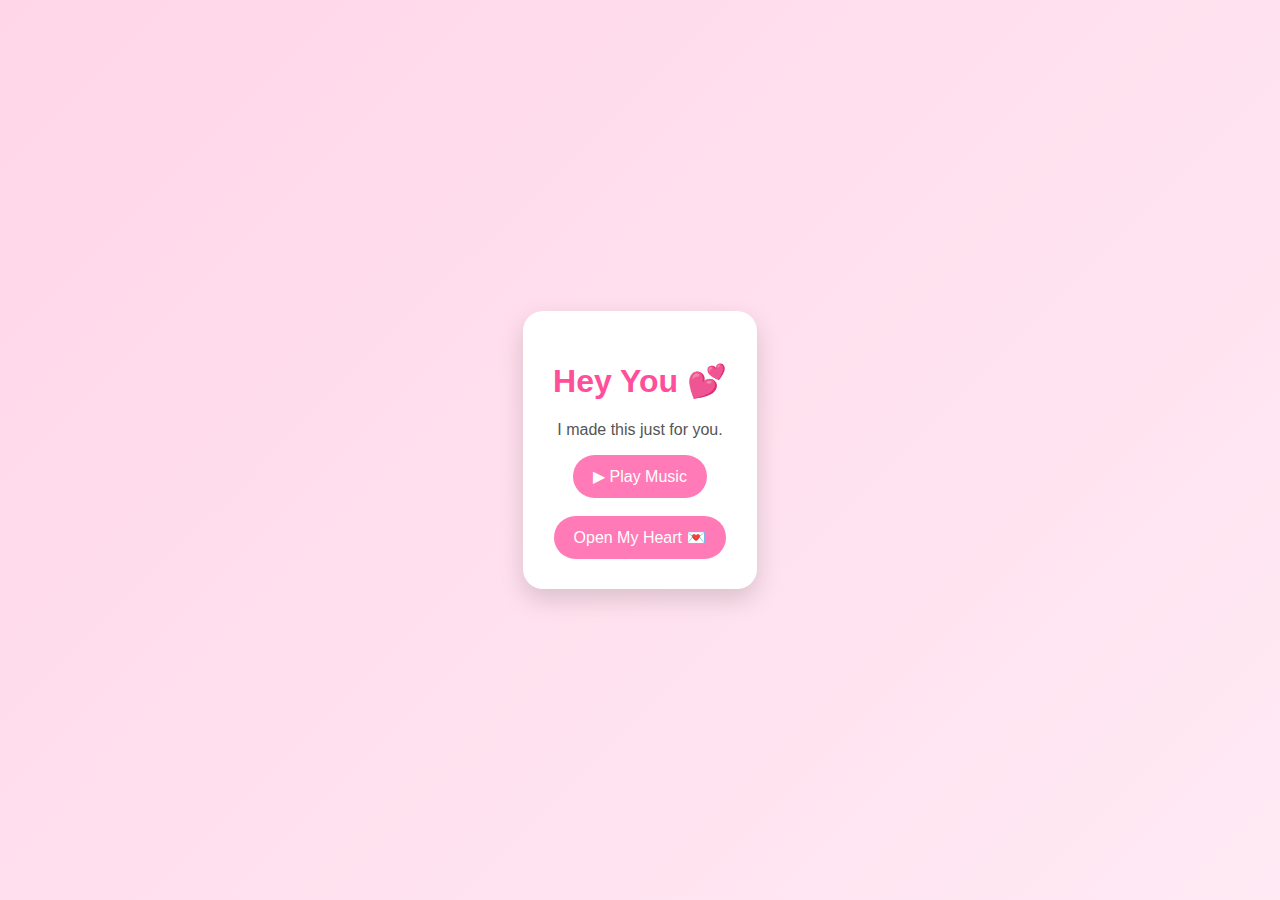
<file: index.html>
<!DOCTYPE html>
<html lang="en">
<head>
  <meta charset="UTF-8" />
  <title>For My Boyfie 💖</title>
  <link rel="stylesheet" href="style.css" />
</head>
<body>

<div class="card">
  <h1>Hey You 💕</h1>
  <p>I made this just for you.</p>

  <button id="playBtn">▶ Play Music</button>
  <br><br>
  <button onclick="window.location.href='letter.html'">Open My Heart 💌</button>
</div>

<audio id="bgMusic" src="music.mp3"></audio>

<script src="script.js"></script>
</body>
</html>
</file>
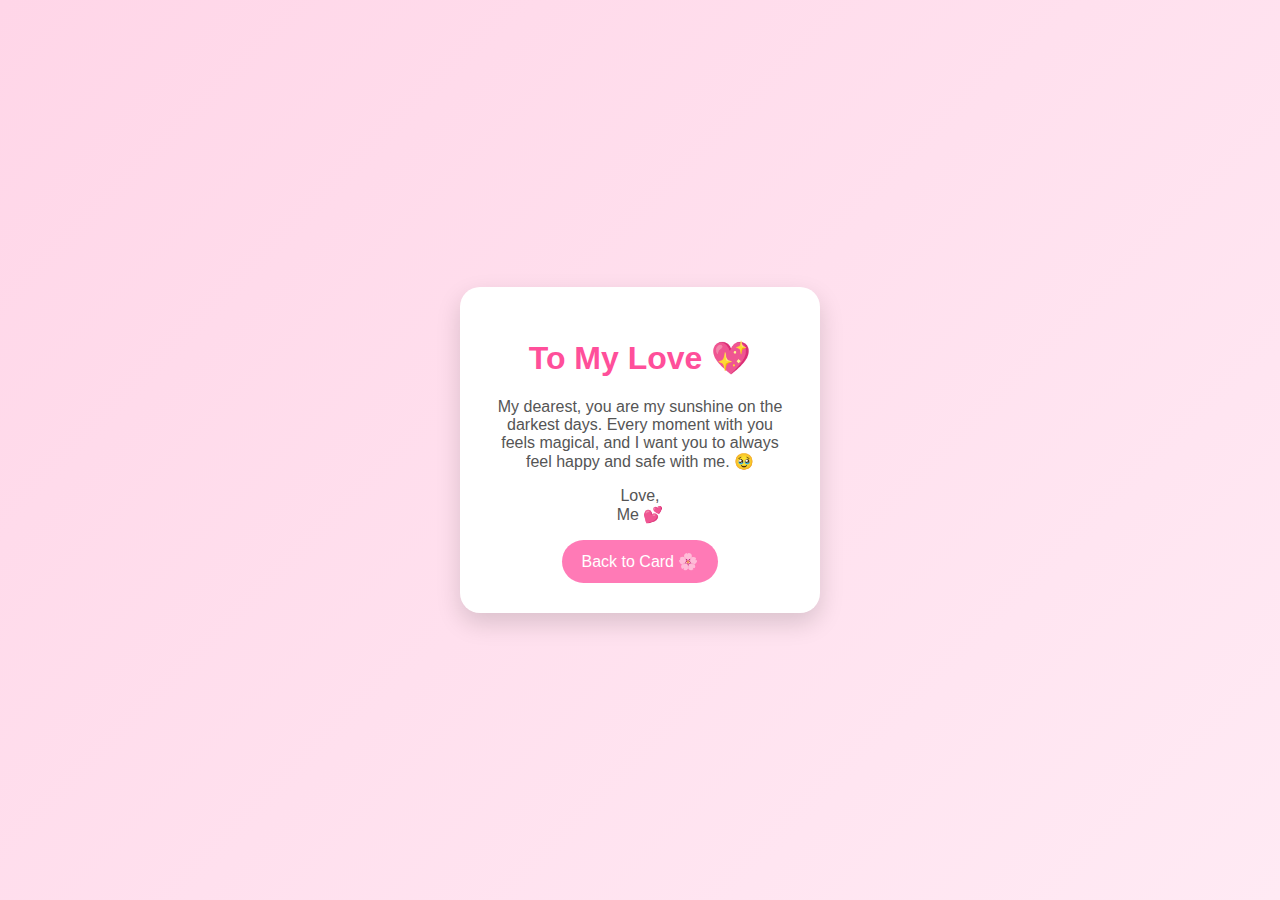
<file: letter.html>
<!DOCTYPE html>
<html lang="en">
<head>
  <meta charset="UTF-8">
  <title>My Heart for You 💌</title>
  <link rel="stylesheet" href="style.css">
</head>
<body>

<div class="card">
  <h1>To My Love 💖</h1>
  <p>
    My dearest, you are my sunshine on the darkest days.  
    Every moment with you feels magical, and I want you to always feel happy and safe with me. 🥹
  </p>
  <p>
    Love, <br>
    Me 💕
  </p>
  
  <button onclick="window.location.href='index.html'">Back to Card 🌸</button>
</div>

</body>
</html>
</file>
<file: style.css>
body {
  background: linear-gradient(135deg, #ffd6e8, #ffeaf4);
  font-family: 'Arial', sans-serif;
  display: flex;
  justify-content: center;
  align-items: center;
  height: 100vh;
  margin: 0;
}

.card {
  background: white;
  padding: 30px;
  border-radius: 20px;
  text-align: center;
  box-shadow: 0 10px 25px rgba(0,0,0,0.15);
  max-width: 300px;
}

h1 {
  color: #ff4f9a;
}

p {
  color: #555;
}

button {
  background: #ff7ab6;
  border: none;
  padding: 12px 20px;
  border-radius: 25px;
  color: white;
  font-size: 16px;
  cursor: pointer;
}

button:hover {
  background: #ff4f9a;
}
</file>
